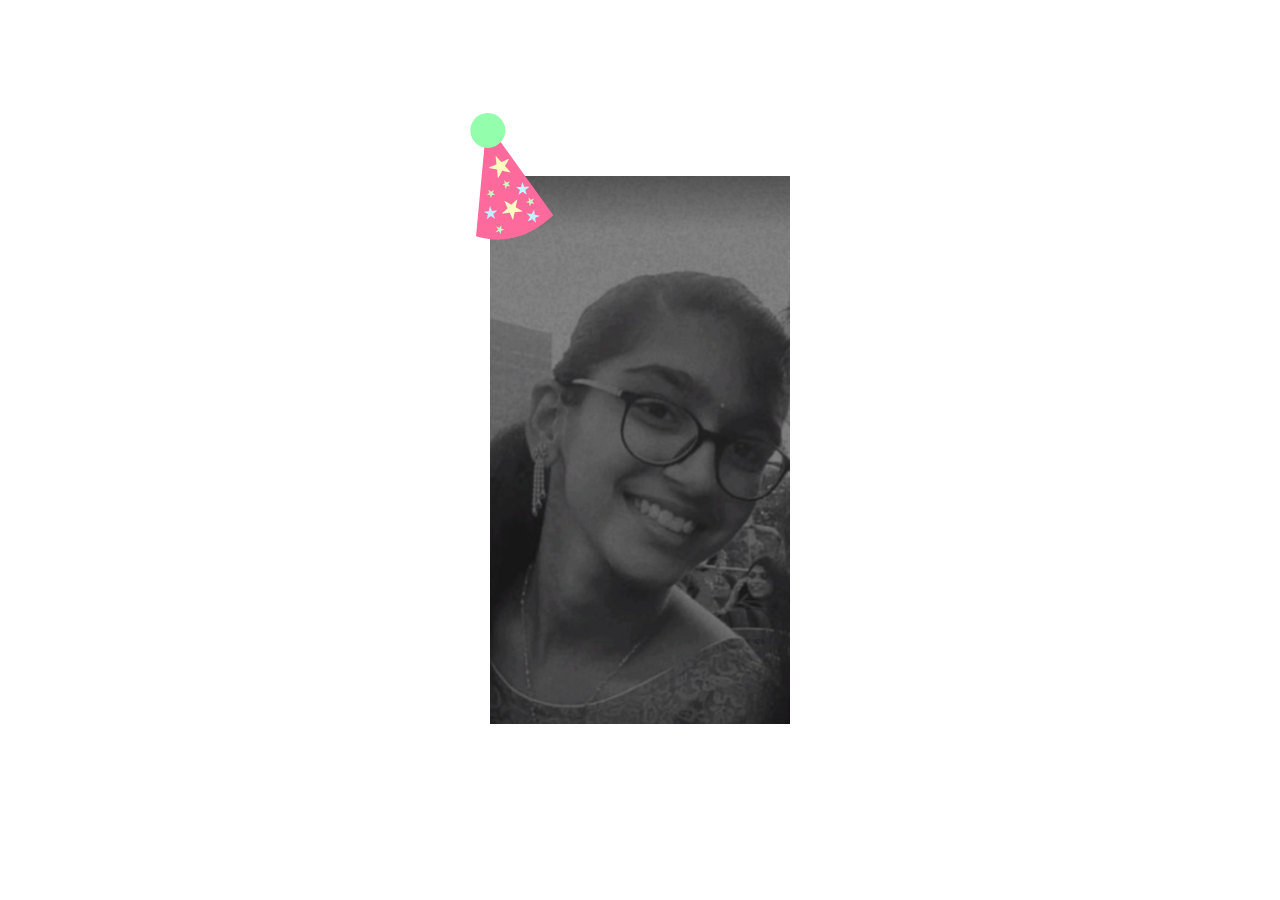
<file: test.html>
<!DOCTYPE html>
<html lang="en">
<head>
  <meta charset="UTF-8">
  <title>Photo with Hat</title>
  <link rel="stylesheet" href="test.css">
</head>
<body>

  <div class="photo-container">
    <img src="mams.jpg" alt="Big Photo" class="photo">
    <img src="hat.svg" alt="Hat" class="hat">
  </div>

</body>
</html>
</file>
<file: test.css>
/* page reset */
body {
  margin: 0;
  padding: 0;
  min-height: 100vh;
  display: flex;
  justify-content: center;
  align-items: center;
  background: #ffffff;
}

/* THIS is the key container */
.photo-container {
  position: relative;        /* hat will be positioned relative to photo */
  width: 300px;              /* change this if your image is bigger */
}

/* big photo */
.photo {
  width: 100%;
  display: block;
}

/* hat */
.hat {
  position: absolute;
  top: -65px;                /* move up/down */
  left: -29px;               /* move left/right */
  width: 80px;               /* hat size */
  transform: rotate(-15deg); /* optional */
  pointer-events: none;
}
</file>
